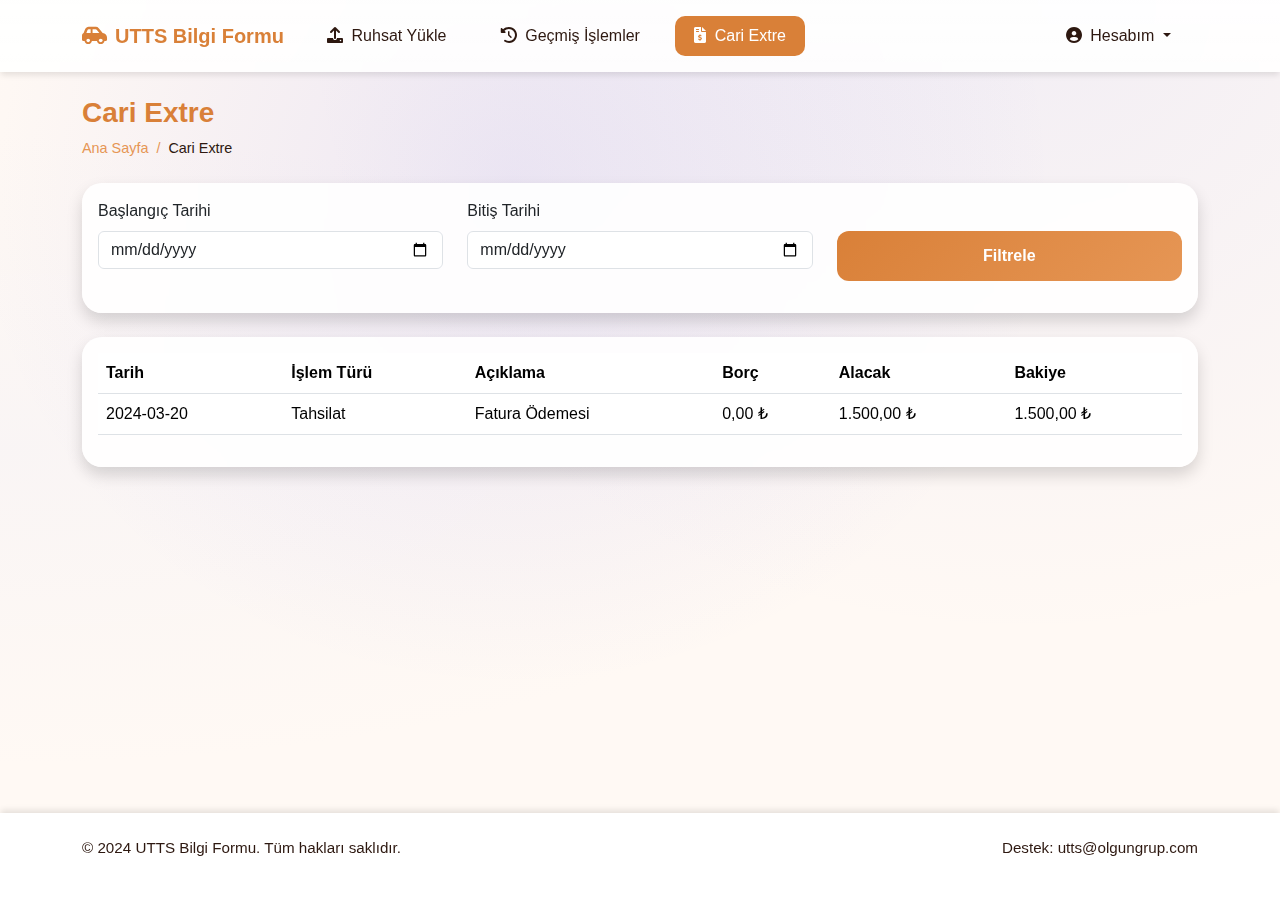
<file: cari-extre.html>
<!DOCTYPE html>
<html lang="tr">
<head>
    <meta charset="UTF-8">
    <meta name="viewport" content="width=device-width, initial-scale=1.0">
    <title>Cari Extre - B2B Portal</title>
    <link href="https://cdn.jsdelivr.net/npm/bootstrap@5.3.0/dist/css/bootstrap.min.css" rel="stylesheet">
    <link href="https://cdnjs.cloudflare.com/ajax/libs/font-awesome/6.0.0/css/all.min.css" rel="stylesheet">
    <link href="style.css" rel="stylesheet">
</head>
<body>
    <!-- Navbar kısmını değiştir -->
    <nav class="navbar navbar-expand-lg navbar-dark bg-gradient sticky-top">
        <div class="container">
            <a class="navbar-brand d-flex align-items-center" href="index.html">
                <i class="fas fa-car-side me-2"></i>
                UTTS Bilgi Formu
            </a>
            <button class="navbar-toggler" type="button" data-bs-toggle="collapse" data-bs-target="#navbarNav">
                <span class="navbar-toggler-icon"></span>
            </button>
            <div class="collapse navbar-collapse" id="navbarNav">
                <ul class="navbar-nav">
                    <li class="nav-item">
                        <a class="nav-link" href="index.html">
                            <i class="fas fa-upload me-1"></i>
                            Ruhsat Yükle
                        </a>
                    </li>
                    <li class="nav-item">
                        <a class="nav-link" href="gecmis-islemler.html">
                            <i class="fas fa-history me-1"></i>
                            Geçmiş İşlemler
                        </a>
                    </li>
                    <li class="nav-item">
                        <a class="nav-link active" href="cari-extre.html">
                            <i class="fas fa-file-invoice-dollar me-1"></i>
                            Cari Extre
                        </a>
                    </li>
                </ul>
                <ul class="navbar-nav ms-auto">
                    <li class="nav-item dropdown">
                        <a class="nav-link dropdown-toggle" href="#" role="button" data-bs-toggle="dropdown">
                            <i class="fas fa-user-circle me-1"></i>
                            Hesabım
                        </a>
                        <ul class="dropdown-menu dropdown-menu-end">
                            <li><a class="dropdown-item" href="#"><i class="fas fa-user me-2"></i>Profil</a></li>
                            <li><a class="dropdown-item" href="#"><i class="fas fa-cog me-2"></i>Ayarlar</a></li>
                            <li><hr class="dropdown-divider"></li>
                            <li><a class="dropdown-item text-danger" href="#"><i class="fas fa-sign-out-alt me-2"></i>Çıkış</a></li>
                        </ul>
                    </li>
                </ul>
            </div>
        </div>
    </nav>
    
    <div class="main-content">
        <div class="container mt-4">
            <div class="row mb-4">
                <div class="col">
                    <h1 class="page-title">Cari Extre</h1>
                    <nav aria-label="breadcrumb">
                        <ol class="breadcrumb">
                            <li class="breadcrumb-item"><a href="#">Ana Sayfa</a></li>
                            <li class="breadcrumb-item active">Cari Extre</li>
                        </ol>
                    </nav>
                </div>
            </div>

            <div class="card shadow mb-4">
                <div class="card-body">
                    <div class="row">
                        <div class="col-md-4 mb-3">
                            <label class="form-label">Başlangıç Tarihi</label>
                            <input type="date" class="form-control">
                        </div>
                        <div class="col-md-4 mb-3">
                            <label class="form-label">Bitiş Tarihi</label>
                            <input type="date" class="form-control">
                        </div>
                        <div class="col-md-4 mb-3">
                            <label class="form-label">&nbsp;</label>
                            <button class="btn btn-primary w-100">Filtrele</button>
                        </div>
                    </div>
                </div>
            </div>

            <div class="card shadow">
                <div class="card-body">
                    <div class="table-responsive">
                        <table class="table table-hover">
                            <thead>
                                <tr>
                                    <th>Tarih</th>
                                    <th>İşlem Türü</th>
                                    <th>Açıklama</th>
                                    <th>Borç</th>
                                    <th>Alacak</th>
                                    <th>Bakiye</th>
                                </tr>
                            </thead>
                            <tbody>
                                <!-- Örnek veriler -->
                                <tr>
                                    <td>2024-03-20</td>
                                    <td>Tahsilat</td>
                                    <td>Fatura Ödemesi</td>
                                    <td>0,00 ₺</td>
                                    <td>1.500,00 ₺</td>
                                    <td>1.500,00 ₺</td>
                                </tr>
                            </tbody>
                        </table>
                    </div>
                </div>
            </div>
        </div>
    </div>

    <!-- Footer -->
    <footer class="footer mt-5">
        <div class="container">
            <div class="row">
                <div class="col-md-6">
                    <p>&copy; 2024 UTTS Bilgi Formu. Tüm hakları saklıdır.</p>
                </div>
                <div class="col-md-6 text-end">
                    <p>Destek: utts@olgungrup.com</p>
                </div>
            </div>
        </div>
    </footer>

    <!-- Scripts -->
    <script src="https://cdn.jsdelivr.net/npm/bootstrap@5.3.0/dist/js/bootstrap.bundle.min.js"></script>
    <script>
        // Aktif sayfanın nav-link'ini işaretle
        document.addEventListener('DOMContentLoaded', function() {
            const currentPage = window.location.pathname.split('/').pop();
            const navLinks = document.querySelectorAll('.nav-link');
            
            navLinks.forEach(link => {
                if (link.getAttribute('href') === currentPage) {
                    link.classList.add('active');
                }
            });
        });
    </script>
</body>
</html>
</file>
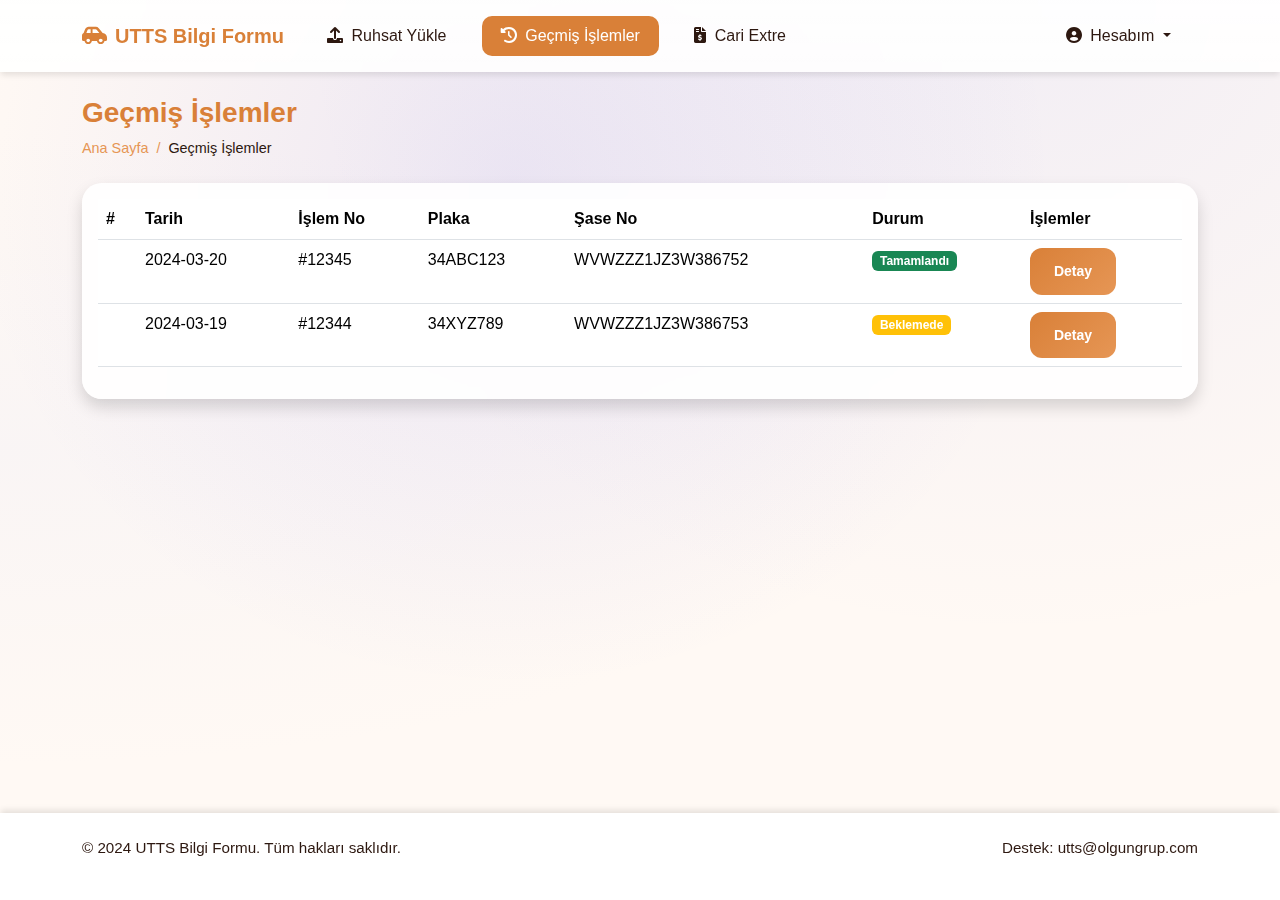
<file: gecmis-islemler.html>
<!DOCTYPE html>
<html lang="tr">
<head>
    <meta charset="UTF-8">
    <meta name="viewport" content="width=device-width, initial-scale=1.0">
    <title>Geçmiş İşlemler - B2B Portal</title>
    <link href="https://cdn.jsdelivr.net/npm/bootstrap@5.3.0/dist/css/bootstrap.min.css" rel="stylesheet">
    <link href="https://cdnjs.cloudflare.com/ajax/libs/font-awesome/6.0.0/css/all.min.css" rel="stylesheet">
    <link href="https://cdn.datatables.net/1.13.7/css/dataTables.bootstrap5.min.css" rel="stylesheet">
    <link href="https://cdn.datatables.net/buttons/2.4.2/css/buttons.bootstrap5.min.css" rel="stylesheet">
    <link href="style.css" rel="stylesheet">
</head>
<body>
    <!-- Navbar -->
    <nav class="navbar navbar-expand-lg navbar-dark bg-gradient sticky-top">
        <div class="container">
            <a class="navbar-brand d-flex align-items-center" href="index.html">
                <i class="fas fa-car-side me-2"></i>
                UTTS Bilgi Formu
            </a>
            <button class="navbar-toggler" type="button" data-bs-toggle="collapse" data-bs-target="#navbarNav">
                <span class="navbar-toggler-icon"></span>
            </button>
            <div class="collapse navbar-collapse" id="navbarNav">
                <ul class="navbar-nav">
                    <li class="nav-item">
                        <a class="nav-link" href="index.html">
                            <i class="fas fa-upload me-1"></i>
                            Ruhsat Yükle
                        </a>
                    </li>
                    <li class="nav-item">
                        <a class="nav-link active" href="gecmis-islemler.html">
                            <i class="fas fa-history me-1"></i>
                            Geçmiş İşlemler
                        </a>
                    </li>
                    <li class="nav-item">
                        <a class="nav-link" href="cari-extre.html">
                            <i class="fas fa-file-invoice-dollar me-1"></i>
                            Cari Extre
                        </a>
                    </li>
                </ul>
                <ul class="navbar-nav ms-auto">
                    <li class="nav-item dropdown">
                        <a class="nav-link dropdown-toggle" href="#" role="button" data-bs-toggle="dropdown">
                            <i class="fas fa-user-circle me-1"></i>
                            Hesabım
                        </a>
                        <ul class="dropdown-menu dropdown-menu-end">
                            <li><a class="dropdown-item" href="#"><i class="fas fa-user me-2"></i>Profil</a></li>
                            <li><a class="dropdown-item" href="#"><i class="fas fa-cog me-2"></i>Ayarlar</a></li>
                            <li><hr class="dropdown-divider"></li>
                            <li><a class="dropdown-item text-danger" href="#"><i class="fas fa-sign-out-alt me-2"></i>Çıkış</a></li>
                        </ul>
                    </li>
                </ul>
            </div>
        </div>
    </nav>

    <!-- Ana İçerik -->
    <div class="main-content">
        <div class="container mt-4">
            <div class="row mb-4">
                <div class="col">
                    <h1 class="page-title">Geçmiş İşlemler</h1>
                    <nav aria-label="breadcrumb">
                        <ol class="breadcrumb">
                            <li class="breadcrumb-item"><a href="#">Ana Sayfa</a></li>
                            <li class="breadcrumb-item active">Geçmiş İşlemler</li>
                        </ol>
                    </nav>
                </div>
            </div>

            <div class="card shadow">
                <div class="card-body">
                    <div class="table-responsive">
                        <table id="islemlerTable" class="table table-hover">
                            <thead>
                                <tr>
                                    <th>#</th>
                                    <th>Tarih</th>
                                    <th>İşlem No</th>
                                    <th>Plaka</th>
                                    <th>Şase No</th>
                                    <th>Durum</th>
                                    <th>İşlemler</th>
                                </tr>
                            </thead>
                            <tbody>
                                <!-- Örnek veriler -->
                                <tr>
                                    <td></td>
                                    <td>2024-03-20</td>
                                    <td>#12345</td>
                                    <td>34ABC123</td>
                                    <td>WVWZZZ1JZ3W386752</td>
                                    <td><span class="badge bg-success">Tamamlandı</span></td>
                                    <td>
                                        <button class="btn btn-sm btn-primary">Detay</button>
                                    </td>
                                </tr>
                                <tr>
                                    <td></td>
                                    <td>2024-03-19</td>
                                    <td>#12344</td>
                                    <td>34XYZ789</td>
                                    <td>WVWZZZ1JZ3W386753</td>
                                    <td><span class="badge bg-warning">Beklemede</span></td>
                                    <td>
                                        <button class="btn btn-sm btn-primary">Detay</button>
                                    </td>
                                </tr>
                            </tbody>
                        </table>
                    </div>
                </div>
            </div>
        </div>
    </div>

    <!-- Footer -->
    <footer class="footer mt-5">
        <div class="container">
            <div class="row">
                <div class="col-md-6">
                    <p>&copy; 2024 UTTS Bilgi Formu. Tüm hakları saklıdır.</p>
                </div>
                <div class="col-md-6 text-end">
                    <p>Destek: utts@olgungrup.com</p>
                </div>
            </div>
        </div>
    </footer>

    <!-- Scripts -->
    <script src="https://cdn.jsdelivr.net/npm/bootstrap@5.3.0/dist/js/bootstrap.bundle.min.js"></script>
    <script src="https://code.jquery.com/jquery-3.7.0.js"></script>
    <script src="https://cdn.datatables.net/1.13.7/js/jquery.dataTables.min.js"></script>
    <script src="https://cdn.datatables.net/1.13.7/js/dataTables.bootstrap5.min.js"></script>
    <script>
        // Aktif sayfanın nav-link'ini işaretle
        document.addEventListener('DOMContentLoaded', function() {
            const currentPage = window.location.pathname.split('/').pop();
            const navLinks = document.querySelectorAll('.nav-link');
            
            navLinks.forEach(link => {
                if (link.getAttribute('href') === currentPage) {
                    link.classList.add('active');
                }
            });

            // DataTables initialization
            $('#islemlerTable').DataTable({
                language: {
                    url: '//cdn.datatables.net/plug-ins/1.13.7/i18n/tr.json'
                },
                order: [[1, 'desc']], // Tarihe göre varsayılan sıralama (1. indeks, çünkü ilk sütun artık sıra no)
                columnDefs: [
                    { orderable: false, targets: [0, 6] }, // Sıra no ve İşlemler sütunu için sıralama kapalı
                    {
                        targets: 0,
                        searchable: false,
                        render: function (data, type, row, meta) {
                            return meta.row + 1; // Sıra numarası
                        }
                    }
                ],
                pageLength: 10,
                dom: '<"row"<"col-sm-12 col-md-6"l><"col-sm-12 col-md-6"f>>' +
                     '<"row"<"col-sm-12"tr>>' +
                     '<"row"<"col-sm-12 col-md-5"i><"col-sm-12 col-md-7"p>>'
            });
        });
    </script>
</body>
</html>
</file>
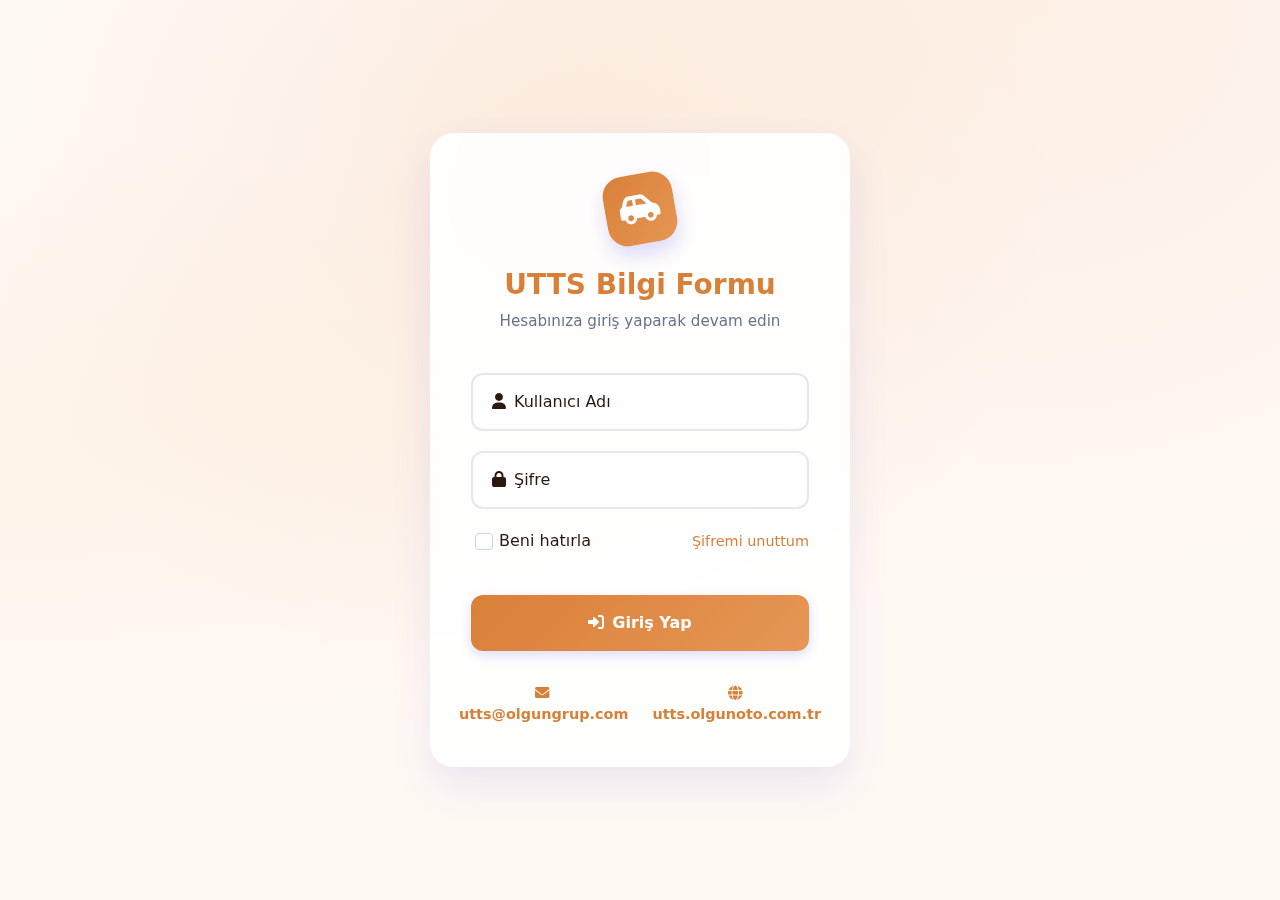
<file: login.html>
<!DOCTYPE html>
<html lang="tr">
<head>
    <meta charset="UTF-8">
    <meta name="viewport" content="width=device-width, initial-scale=1.0">
    <title>Giriş - UTTS Bilgi Formu</title>
    <link href="https://cdn.jsdelivr.net/npm/bootstrap@5.3.0/dist/css/bootstrap.min.css" rel="stylesheet">
    <link href="https://cdnjs.cloudflare.com/ajax/libs/font-awesome/6.0.0/css/all.min.css" rel="stylesheet">
    <style>
        :root {
            --primary-color: #d98038;
            --secondary-color: #e69655;
            --accent-color: #f4c17f;
            --background-color: #fff9f4;
            --text-color: #2d1810;
        }

        body {
            min-height: 100vh;
            background: var(--background-color);
            background-image: 
                radial-gradient(at 40% 20%, rgba(217, 128, 56, 0.1) 0px, transparent 50%),
                radial-gradient(at 80% 0%, rgba(230, 150, 85, 0.1) 0px, transparent 50%),
                radial-gradient(at 0% 50%, rgba(244, 193, 127, 0.1) 0px, transparent 50%);
            display: flex;
            align-items: center;
            justify-content: center;
            padding: 2rem;
            color: var(--text-color);
        }

        .login-container {
            background: rgba(255, 255, 255, 0.9);
            backdrop-filter: blur(10px);
            border-radius: 24px;
            box-shadow: 0 20px 40px rgba(79, 70, 229, 0.1);
            overflow: hidden;
            width: 100%;
            max-width: 420px;
            padding: 2.5rem;
            border: 1px solid rgba(255, 255, 255, 0.5);
        }

        .login-header {
            text-align: center;
            margin-bottom: 2.5rem;
        }

        .login-header .icon-wrapper {
            width: 70px;
            height: 70px;
            background: linear-gradient(135deg, var(--primary-color), var(--secondary-color));
            border-radius: 20px;
            display: flex;
            align-items: center;
            justify-content: center;
            margin: 0 auto 1.5rem;
            transform: rotate(-10deg);
            box-shadow: 0 10px 20px rgba(79, 70, 229, 0.2);
        }

        .login-header i {
            font-size: 2rem;
            color: white;
        }

        .login-title {
            color: var(--primary-color);
            font-weight: 800;
            font-size: 1.75rem;
            margin-bottom: 0.5rem;
        }

        .login-subtitle {
            color: #64748B;
            font-size: 0.95rem;
        }

        .form-floating {
            margin-bottom: 1.25rem;
        }

        .form-control {
            border: 2px solid #E2E8F0;
            border-radius: 12px;
            padding: 1rem 1.25rem;
            height: auto;
            font-size: 1rem;
            transition: all 0.3s ease;
        }

        .form-control:focus {
            border-color: var(--primary-color);
            box-shadow: 0 0 0 4px rgba(79, 70, 229, 0.1);
        }

        .form-floating > label {
            padding: 1rem 1.25rem;
        }

        .form-check {
            padding-left: 1.75rem;
        }

        .form-check-input {
            width: 1.1rem;
            height: 1.1rem;
            margin-left: -1.75rem;
            border-color: #CBD5E1;
        }

        .form-check-input:checked {
            background-color: var(--primary-color);
            border-color: var(--primary-color);
        }

        .btn-login {
            background: linear-gradient(135deg, var(--primary-color), var(--secondary-color));
            border: none;
            border-radius: 12px;
            padding: 1rem;
            font-weight: 600;
            font-size: 1rem;
            color: white;
            width: 100%;
            margin-top: 1.5rem;
            box-shadow: 0 4px 12px rgba(79, 70, 229, 0.2);
            transition: all 0.3s ease;
        }

        .btn-login:hover {
            transform: translateY(-2px);
            box-shadow: 0 8px 16px rgba(79, 70, 229, 0.3);
        }

        .login-footer {
            text-align: center;
            margin-top: 2rem;
            color: #64748B;
            font-size: 0.9rem;
        }

        .login-footer a {
            color: var(--primary-color);
            text-decoration: none;
            font-weight: 600;
            transition: color 0.2s ease;
        }

        .login-footer a:hover {
            color: var(--secondary-color);
        }

        .forgot-password {
            color: var(--primary-color);
            text-decoration: none;
            font-size: 0.9rem;
            font-weight: 500;
            transition: color 0.2s ease;
        }

        .forgot-password:hover {
            color: var(--secondary-color);
        }

        @media (max-width: 576px) {
            .login-container {
                padding: 2rem;
                margin: 1rem;
            }
        }
    </style>
</head>
<body>
    <div class="login-container">
        <div class="login-header">
            <div class="icon-wrapper">
                <i class="fas fa-car-side"></i>
            </div>
            <h1 class="login-title">UTTS Bilgi Formu</h1>
            <p class="login-subtitle">Hesabınıza giriş yaparak devam edin</p>
        </div>
        
        <form action="index.html" method="POST">
            <div class="form-floating">
                <input type="text" class="form-control" id="username" placeholder="Kullanıcı Adı" required>
                <label for="username"><i class="fas fa-user me-2"></i>Kullanıcı Adı</label>
            </div>
            
            <div class="form-floating">
                <input type="password" class="form-control" id="password" placeholder="Şifre" required>
                <label for="password"><i class="fas fa-lock me-2"></i>Şifre</label>
            </div>
            
            <div class="d-flex justify-content-between align-items-center mb-3">
                <div class="form-check">
                    <input type="checkbox" class="form-check-input" id="remember">
                    <label class="form-check-label" for="remember">Beni hatırla</label>
                </div>
                <a href="#" class="forgot-password">Şifremi unuttum</a>
            </div>
            
            <button type="submit" class="btn btn-login">
                <i class="fas fa-sign-in-alt me-2"></i>Giriş Yap
            </button>
        </form>
        
        <div class="login-footer">
            <div class="d-flex justify-content-center gap-4">
                <a href="mailto:utts@olgungrup.com">
                    <i class="fas fa-envelope me-1"></i>utts@olgungrup.com
                </a>
                <a href="https://utts.olgunoto.com.tr" target="_blank">
                    <i class="fas fa-globe me-1"></i>utts.olgunoto.com.tr
                </a>
            </div>
        </div>
    </div>
</body>
</html>
</file>
<file: style.css>
:root {
    --primary-color: #d98038;
    --secondary-color: #e69655;
    --accent-color: #f4c17f;
    --background-color: #fff9f4;
    --text-color: #2d1810;
}

body {
    min-height: 100vh;
    margin: 0;
    padding: 0;
    display: flex;
    flex-direction: column;
    background: var(--background-color);
    background-image: 
        radial-gradient(at 40% 20%, rgba(79, 70, 229, 0.1) 0px, transparent 50%),
        radial-gradient(at 80% 0%, rgba(129, 140, 248, 0.1) 0px, transparent 50%),
        radial-gradient(at 0% 50%, rgba(199, 210, 254, 0.1) 0px, transparent 50%);
    color: var(--text-color);
    font-family: 'Inter', sans-serif;
}

#objects2 {
    display: flex;
    flex-direction: column;
    min-height: 100vh;
}

.main-content {
    flex: 1 0 auto;
    display: flex;
    flex-direction: column;
    padding-bottom: 2rem;
}

/* Navbar Stilleri */
.navbar {
    background: rgba(255, 255, 255, 0.9);
    backdrop-filter: blur(10px);
    box-shadow: 0 4px 6px -1px rgba(0, 0, 0, 0.1);
    padding: 1rem 0;
}

.navbar .nav-item {
    margin: 0 0.5rem;
}

.brand-icon-wrapper {
    width: 40px;
    height: 40px;
    background: linear-gradient(135deg, var(--primary-color), var(--secondary-color));
    border-radius: 12px;
    display: flex;
    align-items: center;
    justify-content: center;
}

.brand-icon-wrapper i {
    color: white;
    font-size: 1.2rem;
}

.navbar-brand {
    color: var(--primary-color) !important;
    font-weight: 700;
}

.nav-link {
    color: var(--text-color) !important;
    padding: 0.5rem 1.2rem !important;
    border-radius: 10px;
    transition: all 0.3s ease;
}

.nav-link:hover {
    background: rgba(79, 70, 229, 0.1);
    color: var(--primary-color) !important;
}

.nav-link.active {
    background: var(--primary-color);
    color: white !important;
}

/* Kart Stilleri */
.card {
    background: rgba(255, 255, 255, 0.9);
    backdrop-filter: blur(10px);
    border: none;
    border-radius: 20px;
    box-shadow: 0 20px 40px rgba(79, 70, 229, 0.1);
}

.card-title-utts {
    color: var(--primary-color);
    font-weight: 700;
}

/* Upload Area Stilleri */
.upload-area {
    border: 2px dashed var(--accent-color);
    border-radius: 16px;
    padding: 3rem 2rem;
    transition: all 0.3s ease;
    background: rgba(255, 255, 255, 0.5);
}

.upload-area.dragover {
    background: rgba(79, 70, 229, 0.1);
    border-color: var(--primary-color);
}

.upload-icon {
    color: var(--primary-color);
    font-size: 3.5rem;
    margin-bottom: 1rem;
}

.upload-content p {
    color: var(--text-color);
    font-size: 1.1rem;
    opacity: 0.8;
}

.file-input {
    display: none;
}

.btn-upload {
    padding: 0.8rem 2rem;
    font-size: 1rem;
}

.preview-area {
    max-width: 100%;
    margin-top: 1rem;
    text-align: center;
}

.preview-area img {
    max-height: 300px;
    border-radius: 12px;
    box-shadow: 0 4px 6px rgba(0, 0, 0, 0.1);
}

/* Buton Stilleri */
.btn-primary, .btn-success {
    background: linear-gradient(135deg, var(--primary-color), var(--secondary-color));
    border: none;
    border-radius: 12px;
    padding: 0.8rem 1.5rem;
    font-weight: 600;
    transition: all 0.3s ease;
}

.btn:hover {
    transform: translateY(-2px);
    box-shadow: 0 8px 16px rgba(79, 70, 229, 0.2);
}

/* Dropdown Stilleri */
.dropdown-menu {
    background: rgba(255, 255, 255, 0.95);
    backdrop-filter: blur(10px);
    border: none;
    border-radius: 16px;
    box-shadow: 0 10px 25px rgba(0, 0, 0, 0.1);
}

.dropdown-item {
    padding: 0.7rem 1.5rem;
    border-radius: 8px;
    transition: all 0.2s ease;
}

.dropdown-item:hover {
    background: rgba(79, 70, 229, 0.1);
    color: var(--primary-color);
}

/* Avatar Stilleri */
.avatar-wrapper {
    width: 32px;
    height: 32px;
    background: linear-gradient(135deg, var(--primary-color), var(--secondary-color));
    border-radius: 10px;
    display: inline-flex;
    align-items: center;
    justify-content: center;
}

.avatar-wrapper i {
    color: white;
    font-size: 1rem;
}

/* Responsive Düzenlemeler */
@media (max-width: 768px) {
    .navbar-collapse {
        background: rgba(255, 255, 255, 0.95);
        backdrop-filter: blur(10px);
        padding: 1rem;
        border-radius: 16px;
        margin-top: 1rem;
    }
}

/* Footer Stilleri */
.footer {
    margin-top: auto;
    flex-shrink: 0;
    background: rgba(255, 255, 255, 0.95);
    backdrop-filter: blur(10px);
    padding: 1.5rem 0;
    box-shadow: 0 -4px 6px -1px rgba(0, 0, 0, 0.1);
    font-size: 0.95rem;
}

.footer-content {
    display: flex;
    justify-content: space-between;
    align-items: center;
    flex-wrap: wrap;
    gap: 2rem;
    flex: 1;
}

.footer-left {
    display: flex;
    flex-direction: column;
    gap: 1rem;
}

.footer-copyright {
    display: flex;
    align-items: center;
    gap: 0.5rem;
    color: var(--text-color);
    opacity: 0.8;
}

.footer-copyright .year {
    font-weight: 600;
}

.footer-copyright .brand {
    font-weight: 600;
    color: var(--primary-color);
}

.footer-copyright .rights {
    color: var(--text-color);
    opacity: 0.7;
}

.footer-contact {
    display: flex;
    align-items: center;
    gap: 0.75rem;
}

.support-text {
    color: var(--text-color);
    opacity: 0.7;
    font-weight: 500;
}

.support-link {
    display: flex;
    align-items: center;
    gap: 0.5rem;
    color: var(--text-color);
    text-decoration: none;
    font-weight: 500;
    opacity: 0.8;
    transition: all 0.2s ease;
}

.support-link:hover {
    color: var(--primary-color);
    opacity: 1;
    transform: translateY(-1px);
}

.support-link i {
    font-size: 0.9rem;
    color: var(--primary-color);
}

.olgun-logo {
    height: 40px;
    width: auto;
    object-fit: contain;
}

@media (max-width: 768px) {
    .footer-content {
        flex-direction: column;
        text-align: center;
        gap: 1.5rem;
    }

    .footer-left {
        align-items: center;
    }

    .olgun-logo {
        height: 35px;
    }
}

/* Sayfa Başlığı ve Breadcrumb Stilleri */
.page-header {
    background: rgba(255, 255, 255, 0.9);
    backdrop-filter: blur(10px);
    border-radius: 20px;
    padding: 1.5rem 2rem;
    margin-bottom: 2rem;
    box-shadow: 0 4px 6px rgba(79, 70, 229, 0.1);
}

.page-title {
    font-size: 1.75rem;
    font-weight: 800;
    color: var(--primary-color);
    margin-bottom: 0.5rem;
    display: flex;
    align-items: center;
    gap: 0.75rem;
}

.page-title i {
    font-size: 1.5rem;
}

.breadcrumb {
    margin: 0;
    padding: 0;
}

.breadcrumb-item {
    font-size: 0.9rem;
    font-weight: 500;
}

.breadcrumb-item a {
    color: var(--secondary-color);
    text-decoration: none;
    transition: color 0.2s ease;
}

.breadcrumb-item a:hover {
    color: var(--primary-color);
}

.breadcrumb-item.active {
    color: var(--text-color);
}

.breadcrumb-item + .breadcrumb-item::before {
    color: var(--secondary-color);
}

/* Mobil görünüm için ek stil */
@media (max-width: 991.98px) {
    .navbar .nav-item {
        margin: 0.3rem 0;
    }
}

.contact-links {
    display: flex;
    gap: 2rem;
    align-items: center;
}

@media (max-width: 768px) {
    .contact-links {
        flex-direction: column;
        gap: 0.5rem;
    }
}

/* Brand Logo Stili */
.brand-logo {
    height: 40px;
    width: auto;
    object-fit: contain;
}

/* Mobil için logo boyutu */
@media (max-width: 576px) {
    .brand-logo {
        height: 32px;
    }
}

.retro_cont {
    width: 100%;
    display: flex;
    justify-content: center;
}

#dynamic_table_main {
    width: 100%;
    max-width: 1920px;
    margin: 0 auto;
}

.dynamic_page_center_back {
    width: 100%;
}
</file>
